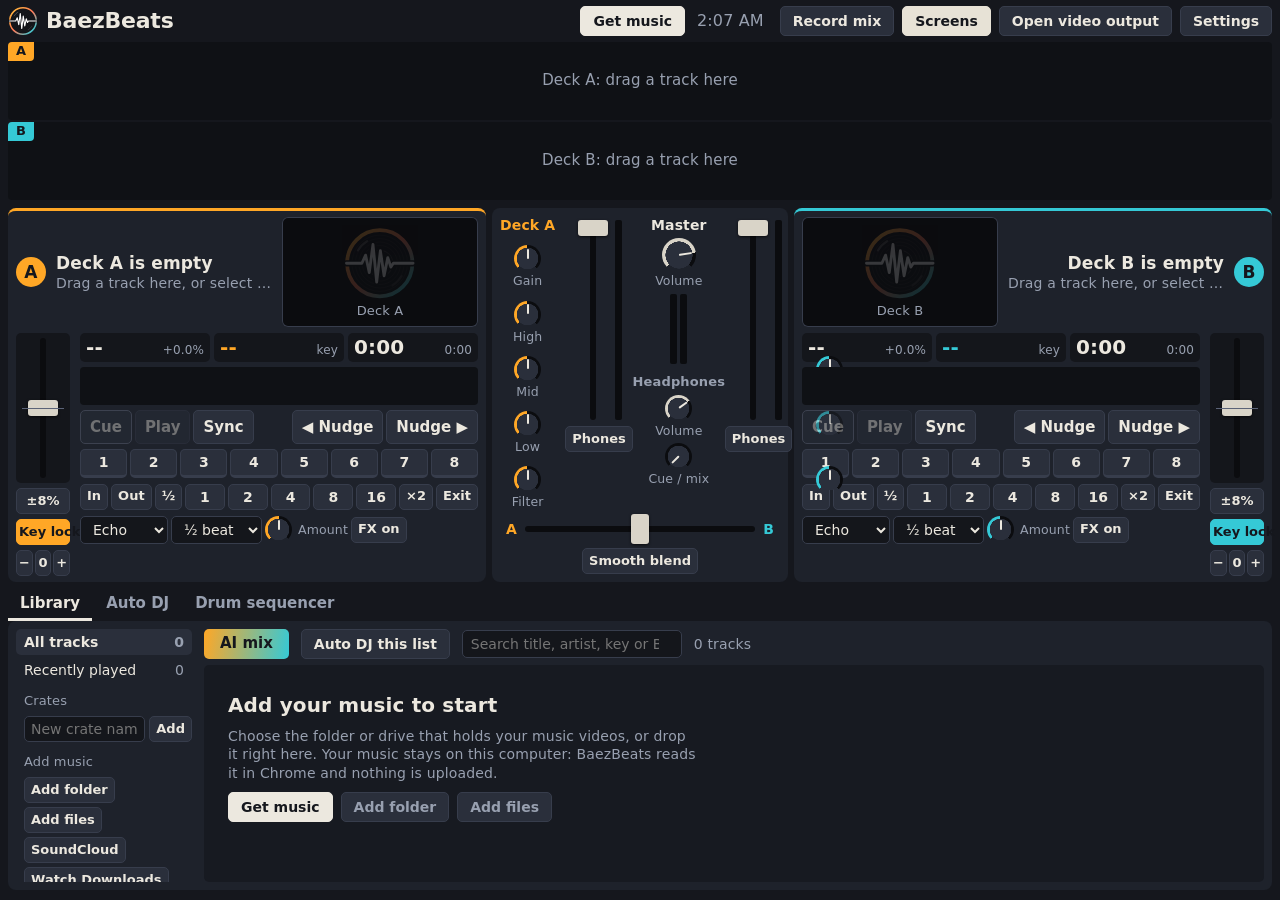
<file: index.html>
<!doctype html>
<html lang="en">
<head>
  <meta charset="utf-8">
  <meta name="baezbeats-mode" content="browser">
  <title>BaezBeats</title>
  <meta name="viewport" content="width=device-width, initial-scale=1">
  <link rel="icon" href="logo.svg" type="image/svg+xml">
  <link rel="stylesheet" href="styles.css">
</head>
<body>
  <div id="app"></div>
  <noscript>BaezBeats needs JavaScript. Open this page in Google Chrome.</noscript>
  <script type="module">
    // The website needs Chrome's folder access (Chrome or Edge on a computer).
    const web = document.querySelector('meta[name="baezbeats-mode"]')?.content === 'browser';
    const ok = 'AudioWorkletNode' in window && (!web || 'showDirectoryPicker' in window);
    if (ok) import('./js/main.js');
    else document.getElementById('app').innerHTML = `
      <div class="unsupported">
        <img src="logo.svg" alt="">
        <h1>BaezBeats needs Google Chrome or Microsoft Edge on a computer.</h1>
        <p>It reads your music straight from your computer, and only those browsers allow that. Open this page in Chrome or Edge on a Mac or PC.</p>
      </div>`;
  </script>
</body>
</html>
</file>
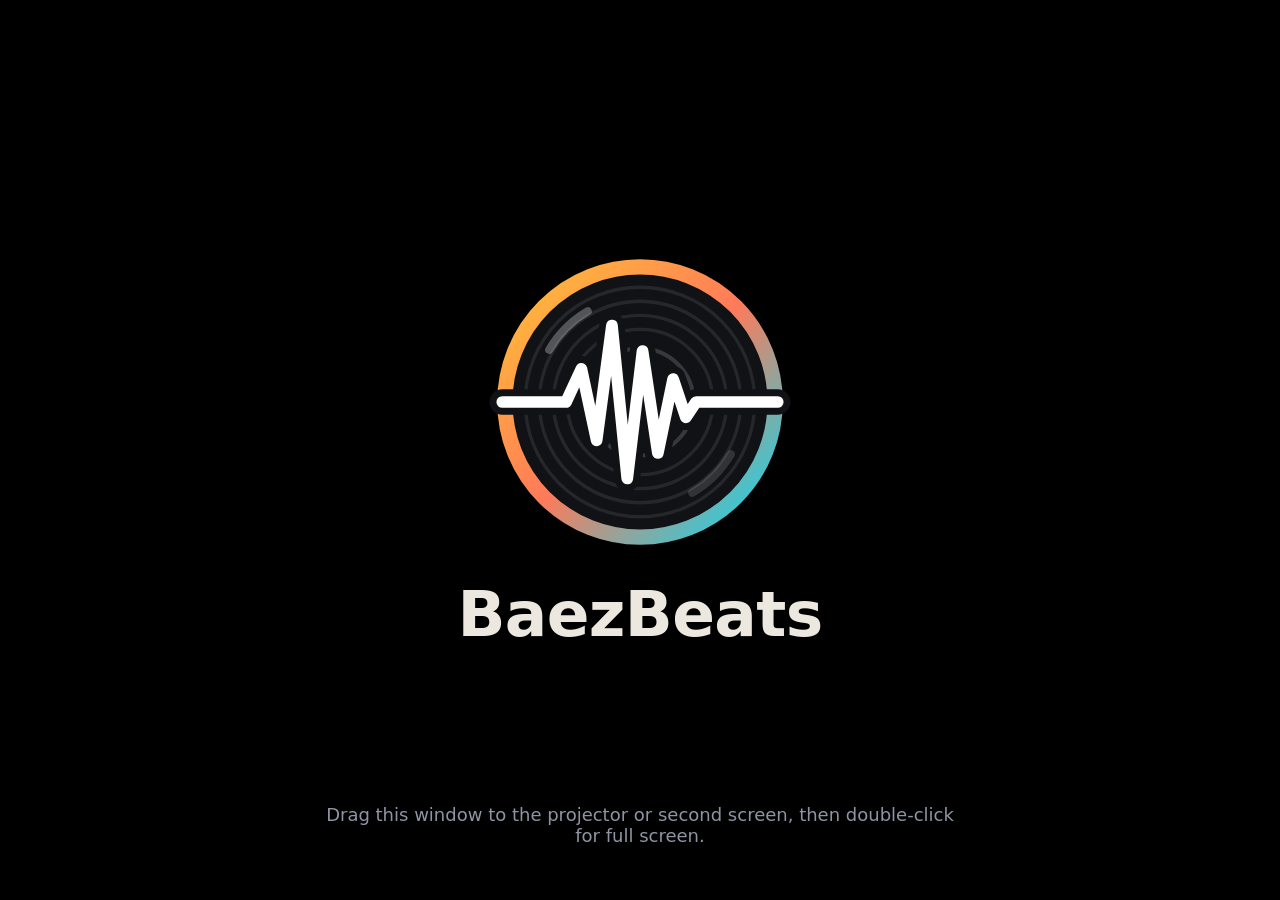
<file: output.html>
<!doctype html>
<html lang="en">
<head>
  <meta charset="utf-8">
  <title>BaezBeats video output</title>
  <style>
    html, body { margin: 0; height: 100%; background: #000; overflow: hidden; cursor: default; }
    .stage { position: absolute; inset: 0; opacity: var(--level, 1); }
    video { position: absolute; inset: 0; width: 100%; height: 100%; object-fit: contain; background: #000; opacity: 0; }
    video.broken { visibility: hidden; }
    .hint {
      position: absolute; left: 50%; bottom: 6%; transform: translateX(-50%);
      font: 500 18px "Avenir Next", system-ui, sans-serif; color: #8d94a3; text-align: center;
      transition: opacity .4s;
    }
    body.fullscreen .hint, body:not(.idle):not(:hover) .hint { opacity: 0; }
    .idle-logo {
      position: absolute; inset: 0; display: flex; flex-direction: column; align-items: center; justify-content: center; gap: 2.5vh;
      opacity: 0; transition: opacity .6s; pointer-events: none;
      font: 800 7vh "Avenir Next Condensed", "Arial Narrow", system-ui, sans-serif; color: #ece8df; letter-spacing: -0.01em;
    }
    .idle-logo img { width: 34vh; height: 34vh; }
    body.idle .idle-logo { opacity: 1; }
  </style>
</head>
<body class="idle">
  <div class="stage"><video muted playsinline preload="auto"></video><video muted playsinline preload="auto"></video></div>
  <div class="idle-logo"><img src="logo.svg" alt=""><span>BaezBeats</span></div>
  <div class="hint">Drag this window to the projector or second screen, then double-click for full screen.</div>
  <script>
    addEventListener('dblclick', () => {
      if (document.fullscreenElement) document.exitFullscreen(); else document.documentElement.requestFullscreen();
    });
    document.addEventListener('fullscreenchange', () => document.body.classList.toggle('fullscreen', !!document.fullscreenElement));
  </script>
</body>
</html>
</file>
<file: styles.css>
/* BaezBeats. Dark faceplate for dim rooms; amber is deck A, aqua is deck B everywhere. */
:root {
  --bg: #15171d;
  --panel: #1e222b;
  --raised: #2a2f3b;
  --line: #373d4c;
  --text: #ece8df;
  --muted: #98a0b0;
  --a: #ffa726;
  --b: #35c9d6;
  --rec: #ff5a4f;
  --ok: #7bd389;
  --face: "Avenir Next Condensed", "Arial Narrow", "Roboto Condensed", system-ui, sans-serif;
  --body: "Avenir Next", "Segoe UI", system-ui, sans-serif;
  color-scheme: dark;
}
* { box-sizing: border-box; }
html, body { height: 100%; margin: 0; }
body {
  background: var(--bg); color: var(--text);
  font: 500 14px/1.3 var(--face); letter-spacing: .01em;
  font-variant-numeric: tabular-nums;
  overflow: hidden; user-select: none; -webkit-user-select: none;
}
[hidden] { display: none !important; }
button, input, select { font: inherit; color: inherit; }
:focus-visible { outline: 2px solid #fff; outline-offset: 1px; }

#app { height: 100%; display: grid; grid-template-rows: auto auto auto minmax(170px, 1fr); min-width: 940px; }

/* ---------- top bar ---------- */
.top { display: flex; align-items: center; justify-content: space-between; padding: 6px 12px; }
.brand { display: flex; align-items: center; gap: 8px; }
.brand-mark { width: 30px; height: 30px; display: block; }
.brand-name { font-size: 22px; font-weight: 800; letter-spacing: -0.01em; line-height: 1; }
.top-actions { display: flex; align-items: center; gap: 8px; }
.clock { color: var(--muted); font-size: 16px; margin-right: 8px; }

/* ---------- buttons ---------- */
.btn {
  background: var(--raised); border: 1px solid var(--line); border-radius: 5px;
  padding: 5px 12px; min-height: 30px; cursor: pointer; white-space: nowrap; font-weight: 600;
}
.btn:hover:not(:disabled) { border-color: #5b6377; }
.btn:active:not(:disabled) { transform: translateY(1px); }
.btn:disabled { opacity: .4; cursor: default; }
.btn.on { background: var(--deck, #e7e2d6); border-color: var(--deck, #e7e2d6); color: #15171d; }
.btn-small { padding: 3px 8px; min-height: 26px; font-size: 13px; }
.btn-primary { background: var(--text); border-color: var(--text); color: #15171d; }
.btn-rec.on { background: var(--rec); border-color: var(--rec); color: #15171d; }
.select, .search {
  background: #14161b; border: 1px solid var(--line); border-radius: 5px; padding: 4px 8px; min-height: 26px;
}
.search { user-select: text; -webkit-user-select: text; }
.spacer { flex: 1; }

/* ---------- waveforms ---------- */
.waves { display: grid; gap: 2px; padding: 0 12px; }
.wave { position: relative; height: 78px; background: #0f1115; border-radius: 4px; overflow: hidden; }
.wave.drop, .deck.drop { outline: 2px dashed var(--deck); outline-offset: -2px; }
.wave-a, .deck-a, .strip-a { --deck: var(--a); }
.wave-b, .deck-b, .strip-b { --deck: var(--b); }
.zoom { width: 100%; height: 100%; display: block; cursor: grab; touch-action: none; }
.zoom.grabbing { cursor: grabbing; }
.wave-letter {
  position: absolute; left: 0; top: 0; padding: 1px 8px; font-weight: 700; font-size: 13px;
  background: var(--deck); color: #15171d; border-bottom-right-radius: 4px; pointer-events: none;
}
.wave-hint { position: absolute; inset: 0; display: grid; place-items: center; color: var(--muted); font-size: 15px; pointer-events: none; }

/* ---------- console ---------- */
.console { display: grid; grid-template-columns: minmax(0, 1fr) 316px minmax(0, 1fr); gap: 8px; padding: 8px 12px; align-items: stretch; }
.deck { background: var(--panel); border-radius: 8px; border-top: 3px solid var(--deck); padding: 8px 10px; min-width: 0; }
.deck-head { display: flex; align-items: center; gap: 10px; }
.deck-letter {
  width: 30px; height: 30px; flex: none; display: grid; place-items: center; border-radius: 50%;
  background: var(--deck); color: #15171d; font-weight: 700; font-size: 17px;
}
.deck-names { min-width: 0; flex: 1; }
.deck-title { font-size: 17px; font-weight: 700; white-space: nowrap; overflow: hidden; text-overflow: ellipsis; }
.deck-artist { color: var(--muted); white-space: nowrap; overflow: hidden; text-overflow: ellipsis; }
/* music-video screens: one per deck, on the side nearest the mixer so they sit as a pair */
.deck-b .deck-head { flex-direction: row-reverse; text-align: right; }
.deck-screen {
  position: relative; flex: none; width: 196px; aspect-ratio: 16 / 9; border-radius: 6px; overflow: hidden;
  background: #0b0c0f; box-shadow: inset 0 0 0 1px var(--line); cursor: default;
}
.deck.playing .deck-screen { box-shadow: inset 0 0 0 2px var(--deck); }
.deck-video { position: absolute; inset: 0; width: 100%; height: 100%; object-fit: contain; background: #000; display: none; }
.deck-video.has-video:not(.broken) { display: block; }
.screen-logo { position: absolute; left: 50%; top: 42%; width: 38%; transform: translate(-50%, -50%); opacity: 0.18; }
.screen-note { position: absolute; left: 0; right: 0; bottom: 8px; text-align: center; color: var(--muted); font-size: 13px; }
.deck-video.has-video:not(.broken) ~ .screen-logo, .deck-video.has-video:not(.broken) ~ .screen-note { display: none; }
body.no-screens .deck-screen { display: none; }
body.no-screens .deck-head { height: 46px; }

.deck-body { display: flex; gap: 10px; margin-top: 6px; }
.deck-a .deck-body { flex-direction: row-reverse; }
.deck-main { flex: 1; min-width: 0; display: grid; grid-template-columns: minmax(0, 1fr); gap: 5px; align-content: start; }

.readouts { display: grid; grid-template-columns: 1fr 1fr 1.2fr; gap: 6px; }
.readout { background: #14161b; border-radius: 5px; padding: 3px 8px; display: flex; align-items: baseline; justify-content: space-between; gap: 6px; }
.readout-big { font-size: 24px; font-weight: 700; line-height: 1.15; }
.readout-big.key { color: var(--deck); }
.readout-sub { color: var(--muted); font-size: 13px; white-space: nowrap; }
.deck.ending .time .readout-big { color: var(--rec); }

.overview-wrap { position: relative; height: 38px; background: #0f1115; border-radius: 4px; overflow: hidden; }
.overview { width: 100%; height: 100%; display: block; cursor: pointer; touch-action: none; }
.load-progress { position: absolute; inset: auto 0 0 0; height: 3px; }
.load-progress i { display: block; height: 100%; background: var(--deck); }

.row { display: flex; align-items: center; gap: 4px; min-height: 28px; }
.row-label { width: 54px; flex: none; color: var(--muted); font-size: 13px; }
.transport .btn { min-width: 62px; min-height: 34px; font-size: 15px; }
.btn-play.on { background: var(--deck, var(--ok)); border-color: var(--deck, var(--ok)); }
.btn-cue { border-color: #6a7186; }
.btn-hot { flex: 1; min-width: 0; padding: 3px 0; min-height: 26px; border-bottom: 3px solid var(--line); }
.btn-hot.set { background: var(--cue); border-color: var(--cue); color: #15171d; }
.btn-loop { flex: 1; min-width: 0; padding: 3px 0; min-height: 26px; }
.btn-stem { flex: 1; min-width: 0; padding: 3px 4px; min-height: 26px; }
.btn-stem:disabled { opacity: .35; }
.stems { flex-wrap: nowrap; }
.stem-note { color: var(--muted); font-size: 12.5px; white-space: nowrap; overflow: hidden; text-overflow: ellipsis; max-width: 46%; }
.stem-note:empty { display: none; }
.fx .knob { flex-direction: row; gap: 6px; }

.deck-tempo { width: 64px; flex: none; display: flex; flex-direction: column; align-items: center; gap: 5px; }
.deck-tempo .btn { width: 100%; padding-inline: 2px; }
.tempo-track { height: 150px; flex: none; width: 100%; display: grid; place-items: center; background: #14161b; border-radius: 5px; position: relative; }
.tempo-track::after { content: ""; position: absolute; left: 6px; right: 6px; top: 50%; height: 1px; background: #5b6377; pointer-events: none; }
.key-shift { display: flex; gap: 2px; width: 100%; }
.key-shift .btn { padding-inline: 0; flex: 1; }

/* ---------- sliders ---------- */
input[type=range] { -webkit-appearance: none; appearance: none; background: none; margin: 0; cursor: pointer; }
input[type=range]::-webkit-slider-runnable-track { background: #0b0c0f; border-radius: 3px; }
input[type=range]::-webkit-slider-thumb {
  -webkit-appearance: none; background: #d9d4c8; border-radius: 3px; border: 0;
  box-shadow: 0 1px 3px #000a;
}
.tempo-fader, .ch-fader { writing-mode: vertical-lr; width: 34px; }
.tempo-fader { height: 140px; }
.ch-fader { direction: rtl; }
.tempo-fader::-webkit-slider-runnable-track, .ch-fader::-webkit-slider-runnable-track { width: 6px; }
.tempo-fader::-webkit-slider-thumb, .ch-fader::-webkit-slider-thumb { width: 30px; height: 16px; margin-left: -12px; border-top: 0; background: linear-gradient(#d9d4c8 0 6px, var(--deck, #15171d) 6px 9px, #d9d4c8 9px); }
.crossfader { flex: 1; height: 30px; }
.crossfader::-webkit-slider-runnable-track { height: 6px; }
.crossfader::-webkit-slider-thumb { width: 18px; height: 30px; margin-top: -12px; background: linear-gradient(90deg, #d9d4c8 0 7px, #15171d 7px 10px, #d9d4c8 10px); }

/* ---------- mixer ---------- */
.mixer { background: var(--panel); border-radius: 8px; padding: 8px; display: flex; flex-direction: column; gap: 4px; min-height: 0; }
.strips { display: grid; grid-template-columns: 1fr 84px 1fr; gap: 4px; flex: 1; min-height: 0; }
.strip { display: flex; flex-direction: column; align-items: center; gap: 4px; }
.strip-ch { flex-direction: row; align-items: stretch; justify-content: center; gap: 10px; }
.strip-b { flex-direction: row-reverse; }
.strip-knobs { display: flex; flex-direction: column; align-items: center; justify-content: space-between; }
.strip-fade { display: flex; flex-direction: column; align-items: center; gap: 6px; }
.strip-name { font-weight: 700; color: var(--deck, var(--text)); white-space: nowrap; }
.strip-name.phones { color: var(--muted); font-weight: 600; font-size: 13px; margin-top: 6px; }
.fader-wrap { height: 204px; display: flex; gap: 5px; align-items: stretch; padding-top: 4px; }
.ch-fader { height: 200px; }
.meter { width: 7px; background: #0b0c0f; border-radius: 2px; display: flex; align-items: flex-end; overflow: hidden; }
.meter i { width: 100%; background: linear-gradient(to top, var(--ok) 0 70%, #f4e04d 70% 92%, var(--rec) 92%); background-size: 100% 200px; background-position: bottom; min-height: 0; }
.meter-pair { display: flex; gap: 3px; height: 70px; }
.meter-pair .meter i { background-size: 100% 70px; }
.xf-row { display: flex; align-items: center; gap: 8px; padding: 0 6px; }
.xf-end { font-weight: 700; }
.xf-end.a { color: var(--a); } .xf-end.b { color: var(--b); }
.xf-curve { display: flex; justify-content: center; }
.btn-phones.on { background: var(--deck); border-color: var(--deck); }

/* ---------- knobs ---------- */
.knob { display: flex; flex-direction: column; align-items: center; gap: 1px; }
.knob-dial {
  --size: 34px; width: var(--size); height: var(--size); border-radius: 50%; position: relative; cursor: ns-resize; touch-action: none;
  background:
    radial-gradient(circle, var(--raised) 0 56%, transparent 57%),
    conic-gradient(from -135deg, var(--deck, #d9d4c8) var(--fill), #0b0c0f var(--fill) 270deg, transparent 270deg);
}
.knob-dial::after {
  content: ""; position: absolute; left: 50%; top: 50%; width: 2px; height: 38%; margin-left: -1px;
  background: var(--text); border-radius: 1px; transform-origin: 50% 0; transform: rotate(calc(var(--turn) + 180deg));
}
.knob-small .knob-dial { --size: 27px; }
.knob-label { font-size: 12.5px; color: var(--muted); white-space: nowrap; }

/* ---------- bottom: library and drums ---------- */
.bottom { min-height: 0; display: grid; grid-template-rows: auto minmax(0, 1fr); padding: 0 12px 10px; }
.tabs { display: flex; gap: 2px; }
.tab { background: none; border: 0; border-bottom: 3px solid transparent; padding: 4px 12px; cursor: pointer; color: var(--muted); font-weight: 600; font-size: 15px; }
.tab.on { color: var(--text); border-color: var(--text); }
.library { min-height: 0; display: grid; grid-template-columns: 210px minmax(0, 1fr); gap: 8px; background: var(--panel); border-radius: 8px; padding: 8px; }
.lib-side { overflow-y: auto; display: flex; flex-direction: column; gap: 2px; padding-right: 4px; }
.side-row { display: flex; align-items: center; border-radius: 5px; }
.side-row.drop { outline: 2px dashed var(--text); outline-offset: -2px; }
.side-item { flex: 1; min-width: 0; display: flex; justify-content: space-between; gap: 8px; background: none; border: 0; border-radius: 5px; padding: 4px 8px; cursor: pointer; text-align: left; }
.side-item span:first-child { overflow: hidden; text-overflow: ellipsis; white-space: nowrap; }
.side-item:hover { background: var(--raised); }
.side-item.on { background: var(--raised); font-weight: 700; }
.count { color: var(--muted); }
.side-head { color: var(--muted); font-size: 13px; margin: 8px 8px 2px; }
.side-hint { color: var(--muted); font-size: 12.5px; padding: 0 8px; font-family: var(--body); }
.side-x { background: none; border: 0; color: var(--muted); cursor: pointer; padding: 2px 7px; border-radius: 4px; font-size: 15px; }
.side-x:hover { color: var(--text); background: var(--raised); }
.folder { padding-left: 8px; justify-content: space-between; }
.folder-path { overflow: hidden; text-overflow: ellipsis; white-space: nowrap; }
.new-crate { display: flex; gap: 4px; padding: 2px 0 2px 8px; }
.new-crate input { flex: 1; min-width: 0; background: #14161b; border: 1px solid var(--line); border-radius: 5px; padding: 3px 6px; user-select: text; -webkit-user-select: text; }
.lib-side > .btn { margin: 2px 0 0 8px; align-self: flex-start; }

.lib-main { min-width: 0; min-height: 0; display: grid; grid-template-rows: auto minmax(0, 1fr); gap: 6px; }
.lib-bar { display: flex; align-items: center; gap: 12px; }
.lib-bar .search { width: 300px; }
.lib-status { color: var(--muted); }
.lib-scroll { overflow-y: auto; min-height: 0; border-radius: 5px; background: #171a21; }
.tracks { width: 100%; border-collapse: collapse; table-layout: fixed; font-family: var(--body); font-size: 13.5px; letter-spacing: 0; }
.tracks th { position: sticky; top: 0; background: #171a21; text-align: left; font: 600 13px var(--face); color: var(--muted); padding: 0; z-index: 1; border-bottom: 1px solid var(--line); }
.tracks th button { background: none; border: 0; padding: 5px 8px; cursor: pointer; width: 100%; text-align: inherit; color: inherit; }
.tracks th[aria-sort=ascending] button::after { content: " ▲"; font-size: 9px; }
.tracks th[aria-sort=descending] button::after { content: " ▼"; font-size: 9px; }
.tracks th[aria-sort]:not([aria-sort=none]) { color: var(--text); }
.tracks td { padding: 4px 8px; white-space: nowrap; overflow: hidden; text-overflow: ellipsis; border-bottom: 1px solid #20242e; }
.tracks tbody tr { cursor: default; }
.tracks tbody tr:hover { background: #1e222b; }
.tracks tbody tr.selected { background: #2f3543; }
.col-load { width: 78px; padding-left: 8px !important; }
.tracks th.col-load { padding: 5px 8px; }
.col-bpm, .col-camelot, .col-duration { width: 70px; text-align: right !important; font-variant-numeric: tabular-nums; }
.col-stems { width: 86px; }
.col-artist { width: 26%; }
.col-x { width: 34px; }
.load { border: 1px solid var(--line); background: var(--raised); border-radius: 4px; width: 22px; height: 20px; padding: 0; cursor: pointer; font: 700 12px var(--face); margin-right: 3px; }
.load.a:hover { background: var(--a); border-color: var(--a); color: #15171d; }
.load.b:hover { background: var(--b); border-color: var(--b); color: #15171d; }
.tag { font: 600 11.5px var(--face); padding: 1px 6px; border-radius: 3px; background: var(--raised); color: var(--muted); margin-left: 8px; }
.col-stems .tag { margin-left: 0; }
.tag.ready { color: #15171d; background: var(--ok); }
.dim { color: #5b6377; }
.link { background: none; border: 0; padding: 0; color: var(--text); text-decoration: underline; text-underline-offset: 2px; cursor: pointer; font: inherit; }
.lib-empty { padding: 28px 24px; max-width: 520px; font-family: var(--body); color: var(--muted); }
.lib-empty p { margin: 0 0 10px; }
.empty-actions { display: flex; gap: 8px; }
.empty-title { font: 700 20px var(--face); color: var(--text); }

/* ---------- AI mix ---------- */
.ai-wrap { position: relative; }
.btn-ai { background: linear-gradient(100deg, var(--a), var(--b)); border: 0; color: #15171d; font-weight: 700; font-size: 15px; padding: 5px 16px; min-height: 30px; }
.btn-ai.on { background: var(--rec); }
.ai-menu {
  position: absolute; left: 0; bottom: calc(100% + 6px); z-index: 5; width: min(680px, calc(100vw - 40px));
  max-height: calc(100vh - 120px); overflow-y: auto;
  background: var(--raised); border: 1px solid #5b6377; border-radius: 8px; padding: 6px; box-shadow: 0 10px 30px #000a;
  display: grid; grid-template-columns: 1fr 1fr; gap: 4px;
}
.ai-col { display: grid; gap: 1px; align-content: start; }
.ai-item { padding: 5px 8px; }
.ai-menu-head { color: var(--muted); font-size: 13px; padding: 2px 8px 4px; }
.ai-item { display: grid; gap: 1px; text-align: left; background: none; border: 0; border-radius: 5px; padding: 6px 8px; cursor: pointer; }
.ai-item:hover, .ai-item:focus-visible { background: #3a4152; }
.ai-name { font-weight: 700; font-size: 15px; }
.ai-blurb { color: var(--muted); font: 500 12px/1.3 var(--body); letter-spacing: 0; }

/* ---------- Auto DJ ---------- */
.btn-autolist { font-weight: 700; }
.auto-pill {
  flex: 1; min-width: 0; margin: 0 14px; padding: 4px 12px; border: 0; border-radius: 14px; cursor: pointer;
  background: linear-gradient(100deg, var(--a), var(--b)); color: #15171d; font: 600 13.5px var(--body); letter-spacing: 0;
  white-space: nowrap; overflow: hidden; text-overflow: ellipsis; text-align: left;
}
.autodj { min-height: 0; background: var(--panel); border-radius: 8px; padding: 8px; display: grid; grid-template-rows: auto auto minmax(0, 1fr) auto; gap: 6px; }
.adj-bar { display: flex; align-items: center; gap: 8px; flex-wrap: wrap; }
.adj-start { min-width: 150px; }
.adj-check { display: flex; align-items: center; gap: 6px; color: var(--muted); cursor: pointer; }
.adj-now { font: 600 15px var(--body); letter-spacing: 0; white-space: nowrap; overflow: hidden; text-overflow: ellipsis; }
.adj-scroll { min-height: 60px; }
.adj-table th { padding: 5px 8px; }
.adj-n { width: 34px; color: var(--muted); text-align: right; }
.adj-how { width: 170px; }
.adj-how .tag { margin-left: 0; }
.adj-act { width: 92px; text-align: right; }
.adj-footrow { display: flex; align-items: center; gap: 8px; }
.adj-foot { color: var(--muted); font-family: var(--body); font-size: 13px; }

.adj-modes { display: flex; gap: 2px; background: #14161b; border-radius: 6px; padding: 2px; }
.adj-mode { background: none; border-color: transparent; min-height: 28px; padding: 3px 12px; }
.adj-mode.on { background: linear-gradient(100deg, var(--a), var(--b)); border-color: transparent; color: #15171d; }
.adj-sub { display: flex; align-items: center; gap: 10px; min-height: 22px; }
.adj-blurb { color: var(--muted); font: 13.5px var(--body); letter-spacing: 0; flex: 1; min-width: 0; }
.adj-custom { display: flex; gap: 6px; }
.autodj { grid-template-rows: auto auto auto minmax(0, 1fr) auto; }

/* ---------- Mashups ---------- */
.mashups { grid-template-rows: auto minmax(0, 1fr) auto; }
.mash-fit { width: 210px; padding-left: 24px !important; }
.mash-fit .tag { margin-left: 0; }
.mash-act { width: 150px; text-align: right; }

/* ---------- drum sequencer ---------- */
.sequencer { background: var(--panel); border-radius: 8px; padding: 6px 10px; min-height: 0; overflow-y: auto; display: grid; gap: 5px; align-content: start; }
.seq-bar { display: flex; align-items: center; gap: 6px; }
.bpm-input { width: 70px; }
.seq-grid { display: grid; gap: 2px; }
.seq-row { display: grid; grid-template-columns: 96px 24px repeat(16, minmax(0, 1fr)); gap: 3px; }
.seq-name { background: var(--raised); border: 1px solid var(--line); border-radius: 4px; cursor: pointer; text-align: left; padding: 0 8px; font-size: 13px; line-height: 15px; white-space: nowrap; overflow: hidden; text-overflow: ellipsis; }
.seq-name.drop { outline: 2px dashed var(--text); }
.seq-mute { background: none; border: 1px solid var(--line); border-radius: 4px; cursor: pointer; padding: 0; color: var(--muted); font-size: 12px; }
.seq-mute.on { background: var(--rec); border-color: var(--rec); color: #15171d; }
.seq-cell { height: 17px; background: #14161b; border: 1px solid #2a2f3b; border-radius: 3px; cursor: pointer; padding: 0; }
.seq-cell.beat { background: #22262f; }
.seq-cell.on { background: #e7e2d6; border-color: #e7e2d6; }
.seq-cell.now { box-shadow: inset 0 0 0 2px var(--a); }
.seq-cell:nth-child(4n + 6) { margin-right: 4px; }

/* ---------- dialogs ---------- */
.dialog { background: var(--panel); color: var(--text); border: 1px solid var(--line); border-radius: 10px; padding: 16px 18px; width: min(560px, 92vw); max-height: 86vh; font-family: var(--body); font-size: 14px; letter-spacing: 0; }
.dialog::backdrop { background: #0009; }
.dialog-head { display: flex; justify-content: space-between; align-items: center; margin-bottom: 10px; }
.dialog h2 { margin: 0; font: 700 20px var(--face); }
.dialog h3 { margin: 16px 0 6px; font: 700 15px var(--face); color: var(--muted); }
.dialog p { margin: 0 0 8px; max-width: 62ch; }
.dialog pre { background: #14161b; padding: 8px 10px; border-radius: 5px; user-select: text; -webkit-user-select: text; margin: 0 0 8px; }
.note { color: var(--muted); font-size: 13px; }
.field { display: flex; align-items: center; gap: 8px; margin-bottom: 6px; }
.field > span { width: 96px; flex: none; color: var(--muted); }
.field .select, .field .search { flex: 1; min-width: 0; }
.fs-shortcuts { display: flex; gap: 4px; flex-wrap: wrap; margin-bottom: 8px; }
.fs-path { font-size: 13px; color: var(--muted); margin-bottom: 6px; word-break: break-all; user-select: text; -webkit-user-select: text; }
.fs-list { height: 300px; overflow-y: auto; background: #171a21; border-radius: 6px; padding: 4px; display: flex; flex-direction: column; }
.fs-item { background: none; border: 0; text-align: left; padding: 5px 8px; border-radius: 4px; cursor: pointer; }
.fs-item:hover { background: var(--raised); }
.fs-item.up { color: var(--muted); }
.fs-none { color: var(--muted); padding: 8px; }
.dialog-foot { display: flex; justify-content: space-between; align-items: center; gap: 12px; margin-top: 10px; }
.fs-count { color: var(--muted); font-size: 13px; }
.keys { border-collapse: collapse; }
.keys td { padding: 2px 12px 2px 0; }
kbd { font: 600 13px var(--face); background: var(--raised); border: 1px solid var(--line); border-radius: 4px; padding: 1px 6px; white-space: nowrap; }

.toast {
  position: fixed; left: 50%; bottom: 22px; transform: translate(-50%, 20px); opacity: 0; pointer-events: none;
  background: #e7e2d6; color: #15171d; padding: 8px 14px; border-radius: 6px; font: 600 14px var(--body);
  max-width: 70vw; transition: opacity .15s, transform .15s; z-index: 10;
}
.toast.show { opacity: 1; transform: translate(-50%, 0); }
.toast[data-kind=error] { background: var(--rec); }

@media (prefers-reduced-motion: reduce) { .toast { transition: none; } }
@media (max-height: 820px) {
  .wave { height: 64px; }
  .readout-big { font-size: 20px; }
  .row { min-height: 26px; }
}

/* Narrower windows: drop the row labels and tighten the deck controls so nothing overlaps. */
@media (max-width: 1320px) {
  .console { grid-template-columns: minmax(0, 1fr) 296px minmax(0, 1fr); gap: 6px; padding-inline: 8px; }
  .waves, .bottom, .top { padding-inline: 8px; }
  .deck { padding: 6px 8px; }
  .row-label { display: none; }
  .row { gap: 3px; }
  .transport .btn { min-width: 0; padding-inline: 9px; }
  .btn-small { padding-inline: 6px; }
  .readouts { grid-template-columns: 1fr 1fr 1fr; gap: 4px; }
  .readout { padding-inline: 6px; flex-wrap: wrap; row-gap: 0; }
  .readout-big { font-size: 20px; }
  .readout-sub { font-size: 12px; }
  .deck-tempo { width: 54px; }
  .fx { flex-wrap: wrap; }
  .stems { flex-wrap: wrap; }
  .stem-note { max-width: 100%; }
  .library { grid-template-columns: 180px minmax(0, 1fr); }
  .lib-bar .search { width: 220px; }
}
@media (max-width: 1120px) {
  .col-artist { width: 22%; }
  .col-stems { width: 70px; }
  .deck-screen { width: 160px; }
}

/* ---------- browser version ---------- */
.reconnect {
  display: flex; align-items: center; justify-content: center; gap: 14px; padding: 8px 12px;
  background: linear-gradient(100deg, var(--a), var(--b)); color: #15171d; font: 600 15px var(--body); letter-spacing: 0;
}
.reconnect .btn-primary { background: #15171d; color: var(--text); border-color: #15171d; }
#app:has(.reconnect:not([hidden])) { grid-template-rows: auto auto auto auto minmax(170px, 1fr); }
.library.drop-music { outline: 2px dashed var(--text); outline-offset: -6px; }
body.web-version .col-stems { display: none; }
.unsupported { max-width: 560px; margin: 14vh auto 0; padding: 0 24px; text-align: center; font-family: var(--body); }
.unsupported img { width: 96px; height: 96px; }
.unsupported h1 { font: 800 30px/1.15 var(--face); margin: 18px 0 10px; }
.unsupported p { color: var(--muted); line-height: 1.55; }
body:has(.unsupported) { overflow: auto; }

/* SoundCloud dialog */
.sc-form { display: flex; gap: 8px; margin: 4px 0 8px; }
.sc-form .search { flex: 1; min-width: 0; }
.sc-results { list-style: none; margin: 0 0 4px; padding: 0; max-height: 200px; overflow-y: auto; }
.sc-results li { display: flex; gap: 8px; align-items: baseline; padding: 3px 0; font-size: 13px; }
.sc-state { flex: none; width: 118px; font-weight: 700; }
.sc-saved .sc-state { color: #5fd38d; }
.sc-not-downloadable .sc-state { color: var(--muted); }
.sc-error, .sc-error .sc-state { color: #ff7a7a; }
.linkish { background: none; border: 0; padding: 0; color: inherit; text-decoration: underline; cursor: pointer; font: inherit; }
.dialog a { color: inherit; }

/* Get music guide */
.get-music { margin-left: auto; margin-right: 12px; }
.gm-dialog { width: min(680px, 94vw); }
.gm { font-family: var(--body); }
.gm-lead { font: 700 22px var(--face); margin: 2px 0 12px; }
.gm-tiles { display: grid; grid-template-columns: repeat(3, 1fr); gap: 10px; }
.gm-tile { display: flex; flex-direction: column; align-items: flex-start; gap: 6px; text-align: left; padding: 16px 14px; min-height: 170px;
  background: var(--raised); border: 1px solid var(--line); border-radius: 10px; cursor: pointer; }
.gm-tile:hover { border-color: var(--a); }
.gm-tile:nth-child(2) .gm-icon { color: var(--a); }
.gm-icon { color: var(--b); line-height: 0; margin-bottom: 4px; }
.gm-tile-title { font: 700 18px var(--face); }
.gm-tile-text { color: var(--muted); font-size: 13px; line-height: 1.35; }
.gm-back { color: var(--muted); margin-bottom: 8px; display: inline-block; }
.gm-start { display: flex; gap: 8px; margin-bottom: 6px; }
.gm-search { flex: 1; min-width: 0; font-size: 15px; padding: 8px 10px; }
.gm-big { font-size: 16px; padding: 8px 18px; min-height: 40px; }
.gm-steps { list-style: none; counter-reset: gm; margin: 12px 0; padding: 0; display: grid; gap: 8px; }
.gm-step { counter-increment: gm; display: flex; align-items: center; gap: 12px; background: #171a21; border-radius: 8px; padding: 10px 12px; }
.gm-step::before { content: counter(gm); flex: none; width: 28px; height: 28px; border-radius: 50%; display: grid; place-items: center;
  background: var(--a); color: #15171d; font: 700 15px var(--face); }
.gm-step-text { flex: 1; display: flex; flex-direction: column; gap: 2px; }
.gm-step-text span { color: var(--muted); font-size: 13px; }
.gm-pic { flex: none; line-height: 0; }
.gm-status { display: flex; align-items: center; gap: 8px; min-height: 22px; color: var(--muted); }
.gm-pulse { width: 10px; height: 10px; border-radius: 50%; background: var(--ok); animation: gm-pulse 1.4s ease-in-out infinite; }
@keyframes gm-pulse { 50% { opacity: .25; } }
@media (prefers-reduced-motion: reduce) { .gm-pulse { animation: none; } }
.gm-arrived { list-style: none; margin: 6px 0; padding: 0; display: grid; gap: 6px; }
.gm-got { display: flex; align-items: center; gap: 8px; background: #1d2a22; border: 1px solid #2f5a3c; border-radius: 8px; padding: 8px 10px; }
.gm-check { color: var(--ok); font-weight: 700; font-size: 18px; }
.gm-got-name { flex: 1; min-width: 0; overflow: hidden; text-overflow: ellipsis; white-space: nowrap; }
.gm-help { margin-top: 8px; color: var(--muted); }
.gm-help summary { cursor: pointer; color: var(--text); padding: 4px 0; }
.gm-help p { margin: 6px 0; }
</file>
